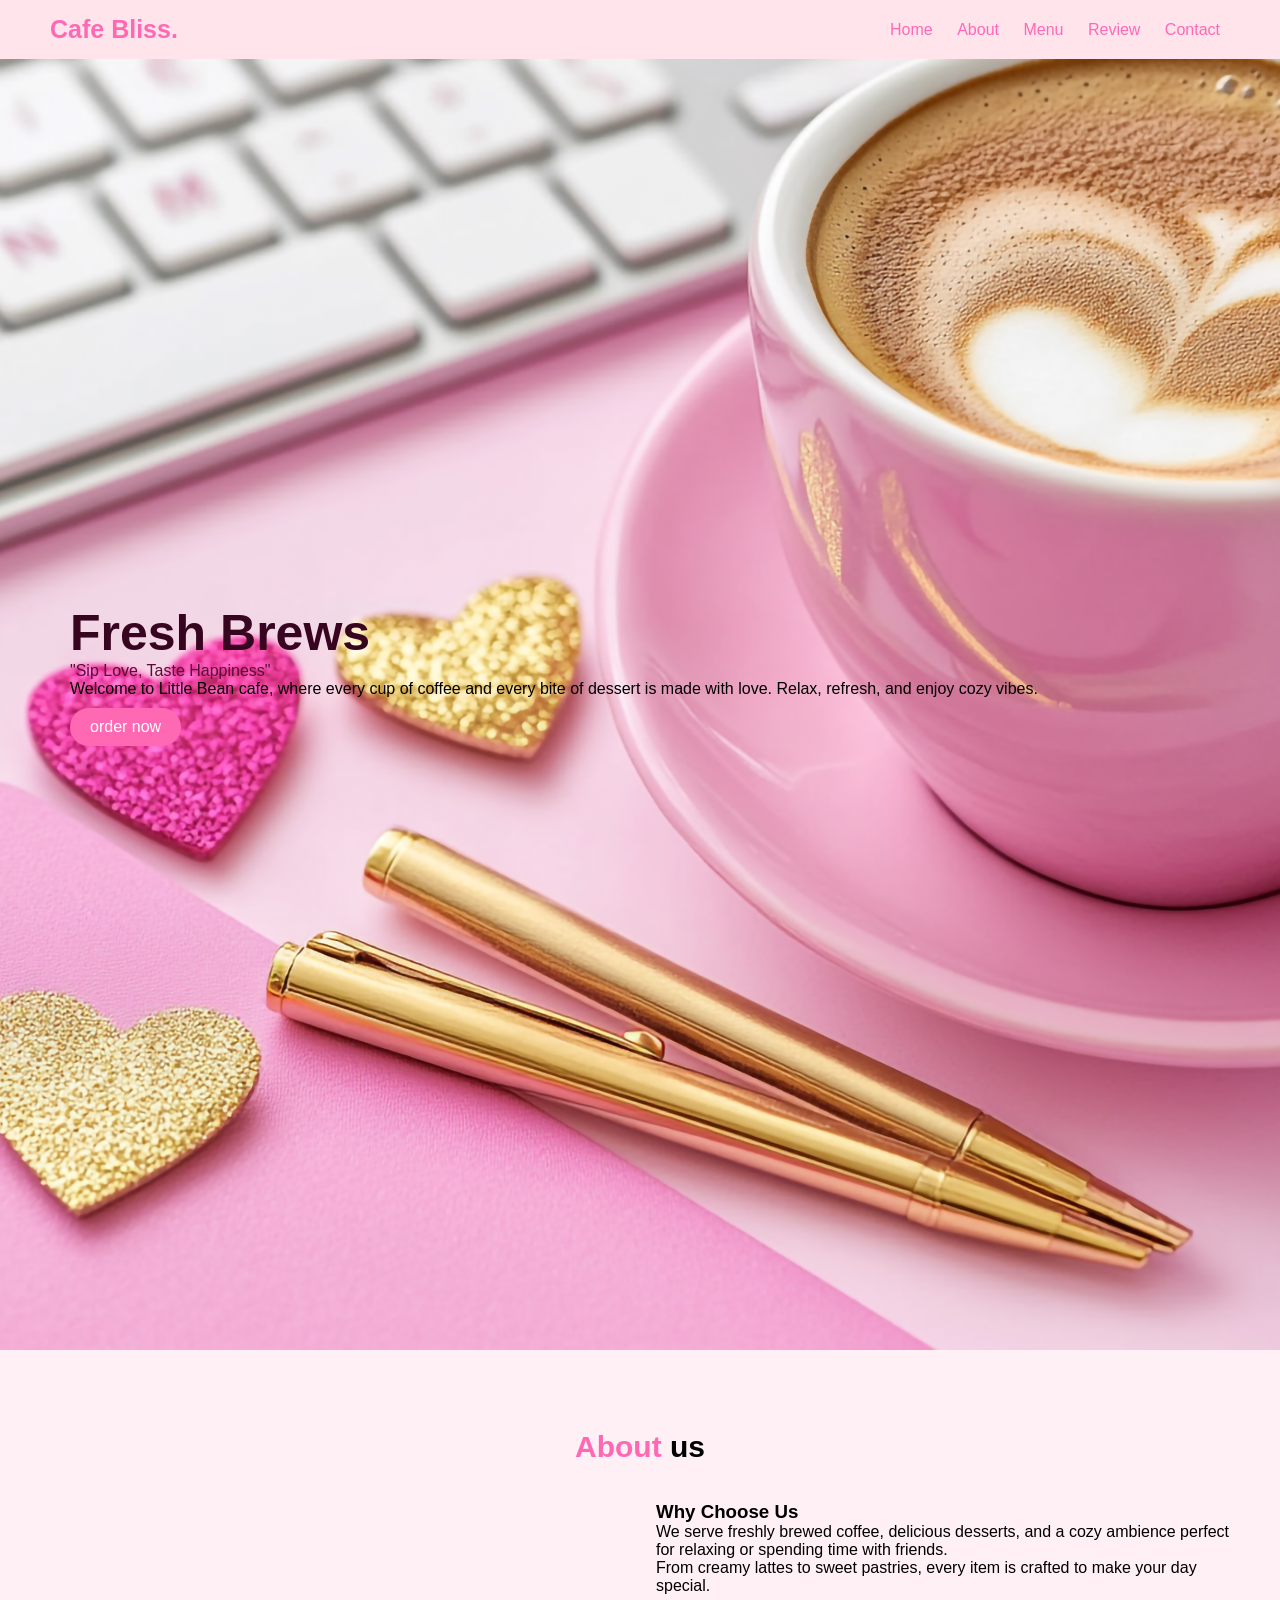
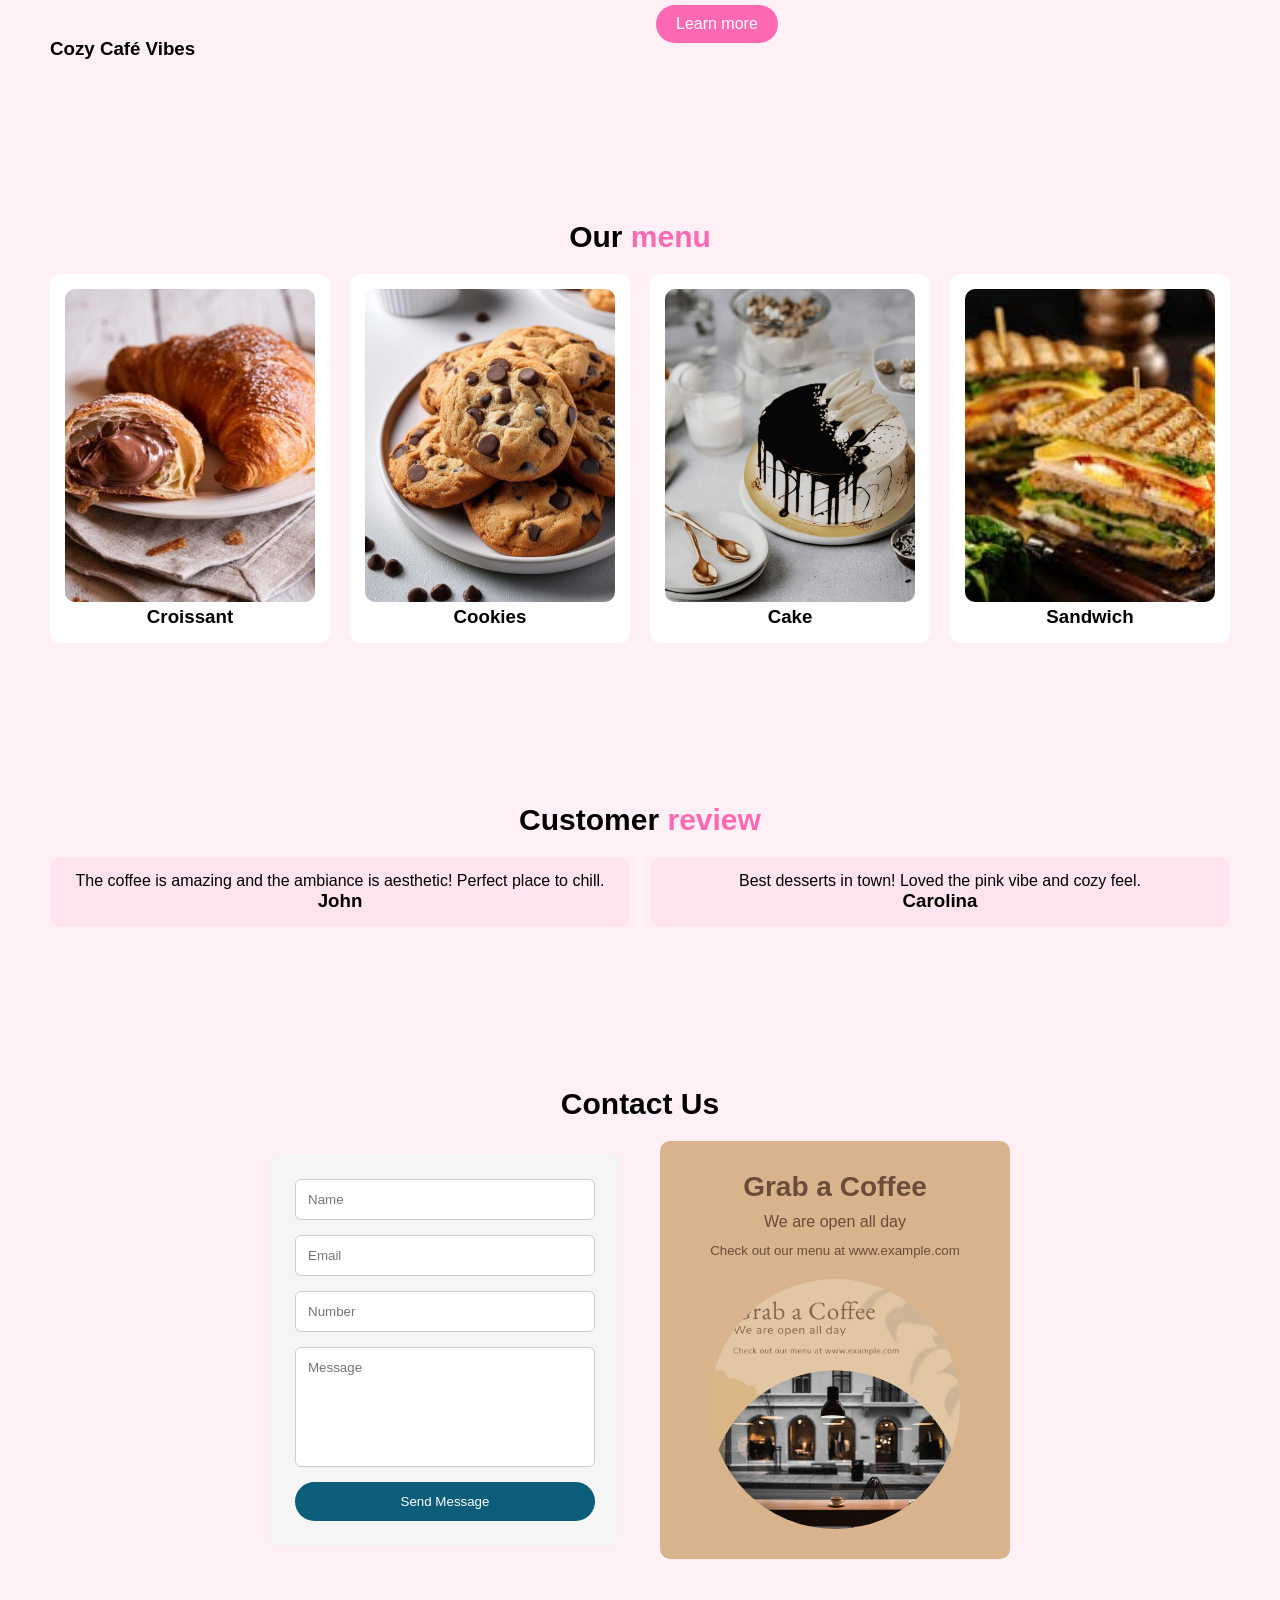
<file: cafe/index.html>
<!doctype html>
<html lang="en">
  <head>
    <meta charset="UTF-8" />
    <meta name="viewport" content="width=device-width, initial-scale=1.0" />
    <title>Cafe Bliss</title>

    <link
      rel="stylesheet"
      href="https://cdnjs.cloudflare.com/ajax/libs/font-awesome/6.6.0/css/all.min.css"
    />
    <link rel="stylesheet" href="style.css" />
  </head>
  <body>
    <header>
      <a href="#" class="logo">Cafe Bliss<span>.</span></a>

      <nav class="navbar">
        <a href="#home">Home</a>
        <a href="#about">About</a>
        <a href="#menu">Menu</a>
        <a href="#review">Review</a>
        <a href="#contact">Contact</a>
      </nav>
    </header>

    <!-- HOME -->
    <section class="home" id="home">
      <div class="content">
        <h3>Fresh Brews</h3>
        <span>"Sip Love, Taste Happiness"</span>
        <p>
          Welcome to Little Bean cafe, where every cup of coffee and every bite
          of dessert is made with love. Relax, refresh, and enjoy cozy vibes.
        </p>
        <a href="#" class="btn">order now</a>
      </div>
    </section>

    <!-- ABOUT -->
    <section class="about" id="about">
      <h1 class="heading"><span>About</span> us</h1>

      <div class="row">
        <div class="video-container">
          <video src="13.mp4" loop autoplay muted></video>
          <h3>Cozy Café Vibes</h3>
        </div>

        <div class="content">
          <h3>Why Choose Us</h3>
          <p>
            We serve freshly brewed coffee, delicious desserts, and a cozy
            ambience perfect for relaxing or spending time with friends.
          </p>
          <p>
            From creamy lattes to sweet pastries, every item is crafted to make
            your day special.
          </p>
          <a href="#" class="btn">Learn more</a>
        </div>
      </div>
    </section>

    <!-- MENU -->
    <section class="products" id="menu">
      <h1 class="heading">Our <span>menu</span></h1>

      <div class="box-container">
        <div class="box">
          <div class="image">
            <img src="2.jpeg" alt="" />
          </div>
          <div class="content">
            <h3>Croissant</h3>
          </div>
        </div>

        <div class="box">
          <div class="image">
            <img src="3.jpeg" alt="" />
          </div>
          <div class="content">
            <h3>Cookies</h3>
          </div>
        </div>

        <div class="box">
          <div class="image">
            <img src="4.jpeg" alt="" />
          </div>
          <div class="content">
            <h3>Cake</h3>
          </div>
        </div>

        <div class="box">
          <div class="image">
            <img src="5.jpeg" alt="" />
          </div>
          <div class="content">
            <h3>Sandwich</h3>
          </div>
        </div>
      </div>
    </section>

    <!-- REVIEW -->
    <section class="review" id="review">
      <h1 class="heading">Customer <span>review</span></h1>

      <div class="box-container">
        <div class="box">
          <p>
            The coffee is amazing and the ambiance is aesthetic! Perfect place
            to chill.
          </p>
          <h3>John</h3>
        </div>

        <div class="box">
          <p>Best desserts in town! Loved the pink vibe and cozy feel.</p>
          <h3>Carolina</h3>
        </div>
      </div>
    </section>

    <!-- CONTACT -->
    <section class="contact" id="contact">
      <h1 class="heading">Contact Us</h1>

      <div class="contact-container">
        <!-- LEFT FORM -->
        <div class="contact-form">
          <input type="text" placeholder="Name" />
          <input type="email" placeholder="Email" />
          <input type="text" placeholder="Number" />
          <textarea placeholder="Message"></textarea>
          <button>Send Message</button>
        </div>

        <!-- RIGHT CARD -->
        <div class="contact-card">
          <h2>Grab a Coffee</h2>
          <p>We are open all day</p>
          <small>Check out our menu at www.example.com</small>

          <div class="circle-img">
            <img src="15.webp" alt="cafe" />
          </div>
        </div>
      </div>
    </section>

    <script>
      function toggleNavbar() {
        document.querySelector(".navbar").classList.toggle("active");
      }
    </script>
  </body>
</html>
</file>
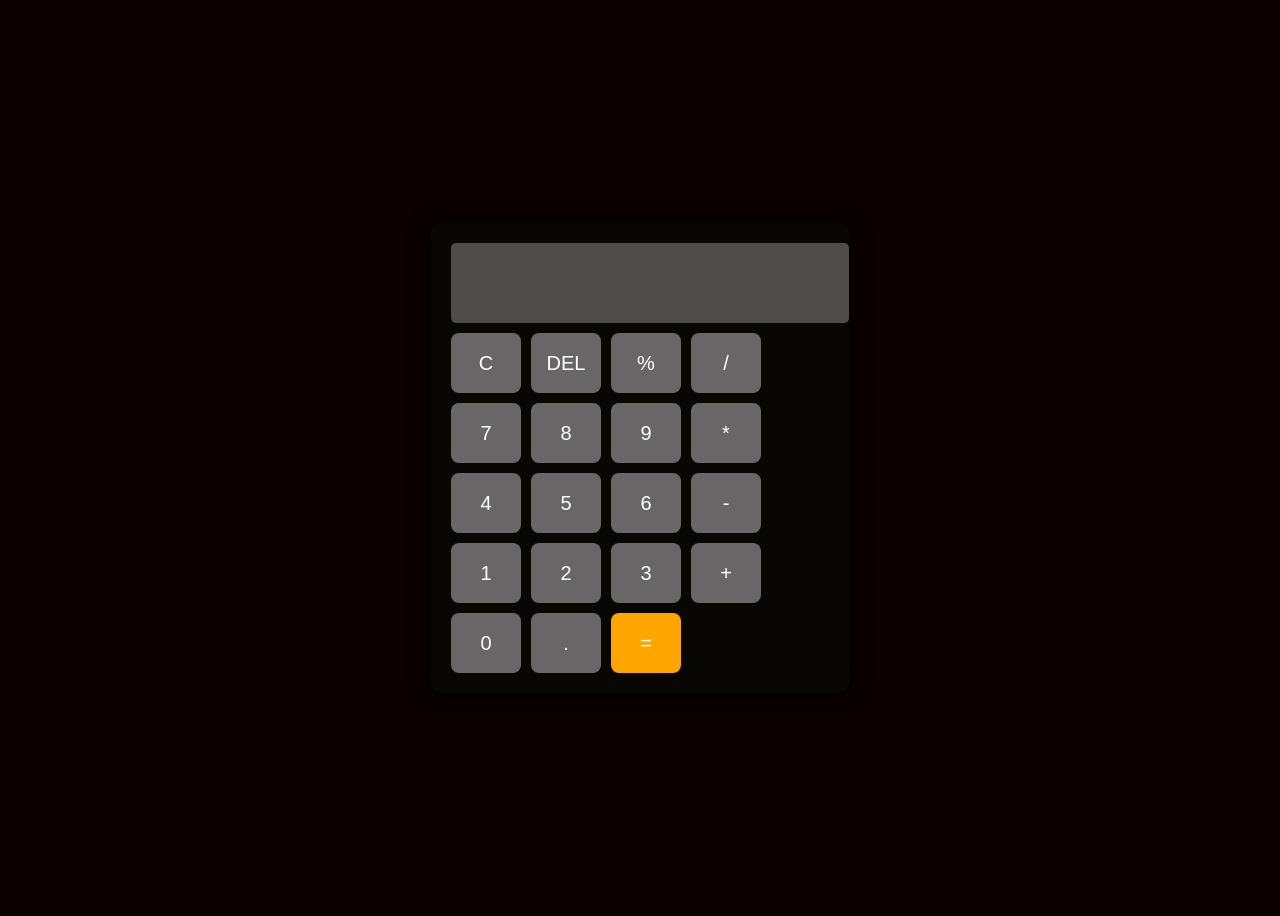
<file: cal.file.html/calculator.file.html>
<!doctype html>
<!doctype html>
<html lang="en">
  <head>
    <meta charset="UTF-8" />
    <meta name="viewport" content="width=device-width, initial-scale=1.0" />
    <title>Document</title>
  </head>
  <body>
    <!doctype html>
    <html>
      <head>
        <title>Calculator</title>

        <style>
          body {
            display: flex;
            justify-content: center;
            align-items: center;
            height: 100vh;
            background: #0c0000;
            font-family: Arial;
          }

          .calculator {
            background: #090703;
            padding: 20px;
            border-radius: 10px;
            box-shadow: 0 0 20px rgb(0, 0, 0);
          }

          #display {
            width: 100%;
            height: 60px;
            font-size: 28px;
            margin-bottom: 10px;
            text-align: right;
            padding: 10px;
            border: none;
            border-radius: 5px;
          }

          .buttons {
            display: grid;
            grid-template-columns: repeat(4, 70px);
            gap: 10px;
          }

          button {
            height: 60px;
            font-size: 20px;
            border: none;
            border-radius: 8px;
            cursor: pointer;
            background: #686666;
            color: white;
            transition: 0.2s;
          }

          button:hover {
            background: #edebeb;
          }

          .equal {
            background: orange;
          }

          .equal:hover {
            background: darkorange;
          }
        </style>
      </head>

      <body>
        <div class="calculator">
          <input type="text" id="display" disabled />

          <div class="buttons">
            <button onclick="clearDisplay()">C</button>
            <button onclick="deleteLast()">DEL</button>
            <button onclick="press('%')">%</button>
            <button onclick="press('/')">/</button>

            <button onclick="press('7')">7</button>
            <button onclick="press('8')">8</button>
            <button onclick="press('9')">9</button>
            <button onclick="press('*')">*</button>

            <button onclick="press('4')">4</button>
            <button onclick="press('5')">5</button>
            <button onclick="press('6')">6</button>
            <button onclick="press('-')">-</button>

            <button onclick="press('1')">1</button>
            <button onclick="press('2')">2</button>
            <button onclick="press('3')">3</button>
            <button onclick="press('+')">+</button>

            <button onclick="press('0')">0</button>
            <button onclick="press('.')">.</button>
            <button class="equal" onclick="calculate()">=</button>
          </div>
        </div>

        <script>
          let display = document.getElementById("display");

          function press(value) {
            display.value += value;
          }

          function clearDisplay() {
            display.value = "";
          }

          function deleteLast() {
            display.value = display.value.slice(0, -1);
          }

          function calculate() {
            try {
              display.value = eval(display.value);
            } catch {
              display.value = "Error";
            }
          }
        </script>
      </body>
    </html>
  </body>
</html>
</file>
<file: cafe/style.css>
:root{
    --pink:#ff69b4;
    --darkpink:#ff1493;
    --white:#fff;
}

*{
    margin:0;
    padding:0;
    box-sizing:border-box;
    font-family:Arial;
    text-decoration:none;
}

body{
    background:#fff0f5;
}

/* HEADER */
header{
    position:fixed;
    top:0;
    width:100%;
    display:flex;
    justify-content:space-between;
    align-items:center;
    padding:15px 50px;
    background:#ffe4ec;
}

.logo{
    font-size:25px;
    color:var(--pink);
    font-weight:bold;
}

.navbar a{
    margin:0 10px;
    color:var(--pink);
}

.icons a{
    margin-left:10px;
    color:var(--pink);
}

/* HOME */
.home{
    height:150vh;
    display:flex;
    align-items:center;
    padding:70px;
    background:url('1.jpeg') no-repeat center/cover;
}

.home .content h3{
    font-size:50px;
    color:#380521;
}

.home .content span{
        color:#5a0b36;

}

.btn{
    display:inline-block;
    padding:10px 20px;
    background:var(--pink);
    color:#fff;
    border-radius:20px;
    margin-top:10px;
}

.btn:hover{
    background:var(--darkpink);
}

/* SECTIONS */
section{
    padding:80px 50px;
}

.heading{
    text-align:center;
    font-size:30px;
    margin-bottom:20px;
}

.heading span{
    color:var(--pink);
}

/* MENU */
.box-container{
    display:flex;
    gap:20px;
    flex-wrap:wrap;
}

.box{
    flex:1 1 200px;
    background:#fff;
    padding:15px;
    border-radius:10px;
    text-align:center;
}

.box img{
    width:100%;
    border-radius:10px;
}

.about .row{
    display: flex;
    align-items: center;
    justify-content: space-between;
    gap: 2rem;
}

.about .row .video-container{
    flex: 1;
}

.about .row .content{
    flex: 1;
}

/* REVIEW */
.review .box{
    background:#ffe4ec;
}

/* CONTACT */
.contact .row{
    display:flex;
    gap:20px;
    flex-wrap:wrap;
}

.contact form{
    flex:1;
}

.contact .image{
    flex:1;
}

.contact img{
    width:100%;
}
/* NEW CONTACT DESIGN */
.contact-container{
    display:flex;
    gap:40px;
    align-items:center;
    justify-content:center;
    flex-wrap:wrap;
}

/* LEFT FORM */
.contact-form{
    background:#f5f5f5;
    padding:25px;
    border-radius:10px;
    width:350px;
    display:flex;
    flex-direction:column;
    gap:15px;
}

.contact-form input,
.contact-form textarea{
    padding:12px;
    border:1px solid #ccc;
    border-radius:6px;
    outline:none;
}

.contact-form textarea{
    height:120px;
    resize:none;
}

.contact-form button{
    padding:12px;
    background:#0b5d7a;
    color:#fff;
    border:none;
    border-radius:20px;
    cursor:pointer;
}

/* RIGHT CARD */
.contact-card{
    background:#d9b38c;
    padding:30px;
    border-radius:10px;
    width:350px;
    text-align:center;
    position:relative;
}

.contact-card h2{
    font-size:28px;
    color:#6b4c3b;
}

.contact-card p{
    margin:10px 0;
    color:#6b4c3b;
}

.contact-card small{
    color:#6b4c3b;
}

/* CIRCLE IMAGE */
.circle-img{
    margin-top:20px;
    width:250px;
    height:250px;
    border-radius:50%;
    overflow:hidden;
    margin-left:auto;
    margin-right:auto;
}

.circle-img img{
    width:100%;
    height:100%;
    object-fit:cover;
}
/* MOBILE */
@media(max-width:768px){
    .navbar{
        display:none;
        flex-direction:column;
        background:#fff;
        position:absolute;
        top:60px;
        width:100%;
    }

    .navbar.active{
        display:flex;
    }
}
</file>
